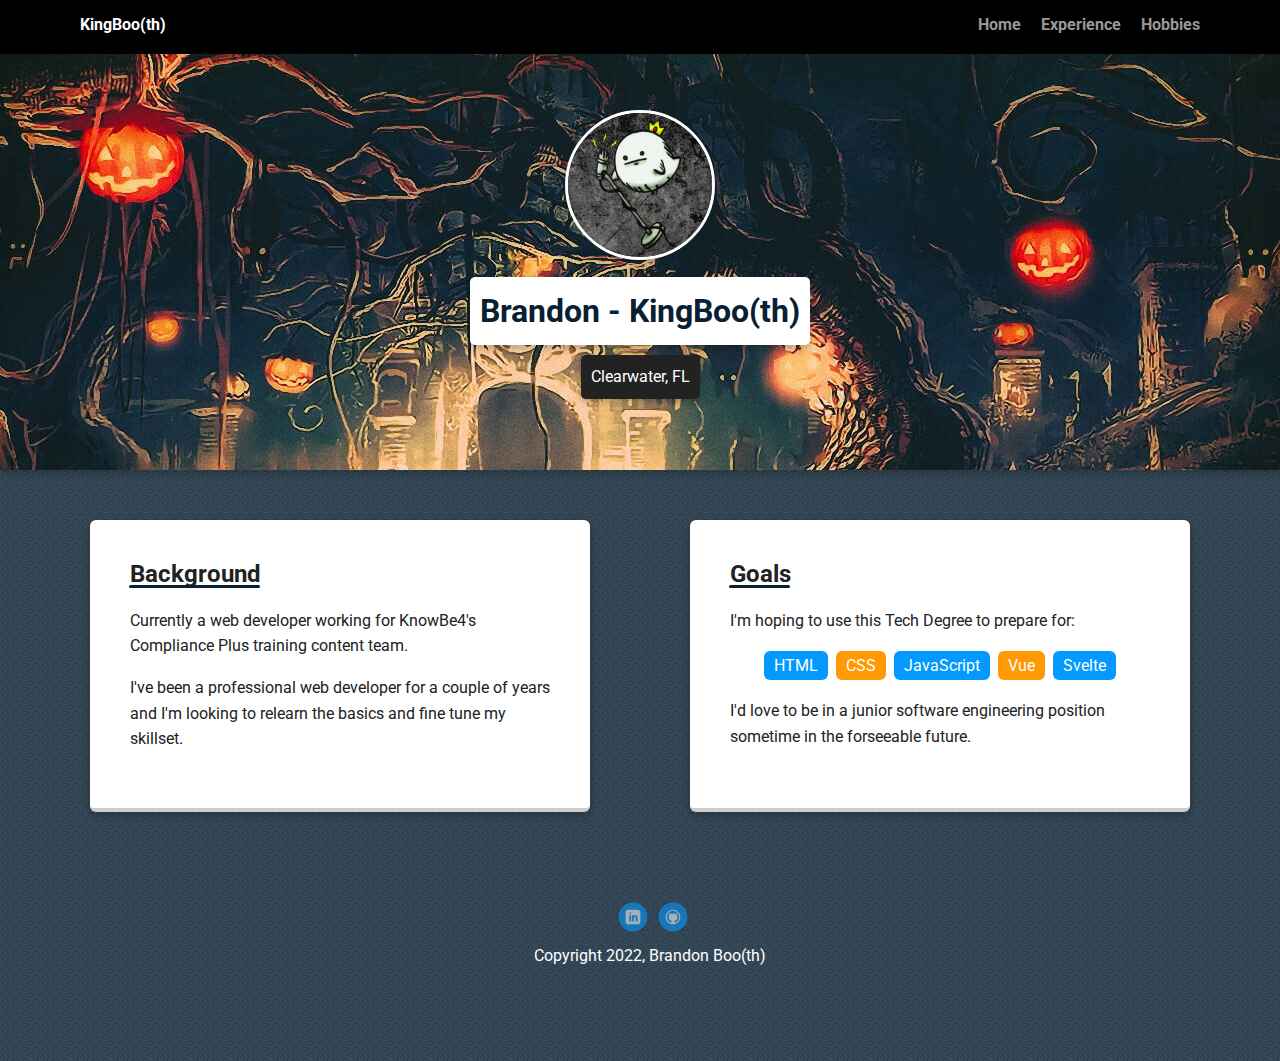
<file: index.html>
<!doctype html>
<html lang="en">
<head>
  <meta charset="utf-8">
  <title>KingBoo(th)'s Profile</title>
  <meta name="viewport" content="width=device-width, initial-scale=1.0">
  <link rel="stylesheet" href="styles.css">
  <link href="https://fonts.googleapis.com/css?family=Muli%7CRoboto:400,300,500,700,900" rel="stylesheet"></head>
  <body>

    <nav class="main-nav">
        <ul class="nav">
          <li class="name">KingBoo(th)</li>
          <li><a href="index.html">Home</a></li>
          <li><a href="experience.html">Experience</a></li>
          <li><a href="hobbies.html">Hobbies</a></li>
        </ul>
    </nav>

    <header>
      <img src="images/kingboo.jpg" alt="Image of myself, Brandon" class="profile-image">
      <h1 class="tag custom_name">Brandon - KingBoo(th)</h1>
      <p class="tag location">Clearwater, FL</p>
    </header>

    <main class="flex">
      <section class="card">
        <h2>
          <span>
            Background
          </span>
        </h2>
        <p>Currently a web developer working for KnowBe4's Compliance Plus training content team.</p>
        <p>I've been a professional web developer for a couple of years and I'm looking to relearn the basics and fine tune my skillset.</p>
      </section> 

      <section class="card">
        <h2>
          <span>
            Goals
          </span>
        </h2>
        <p>I'm hoping to use this Tech Degree to prepare for:</p>
        <ul class="skills">
          <li>HTML</li>
          <li>CSS</li>
          <li>JavaScript</li>
          <li>Vue</li>
          <li>Svelte</li>
        </ul>
        <p>I'd love to be in a junior software engineering position sometime in the forseeable future.</p>
      </section> 

    </main>
    <footer>
      <ul>
        <li><a href="www.linkedin.com/in/brandon-booth-784ab0252" class="social linkedin">LinkedIn</a></li>
        <li><a href="https://github.com/Beboothy" target="_blank" class="social github">Github</a></li>
      </ul>
      <p class="copyright">Copyright 2022, Brandon Boo(th)</p>
    </footer>
  </body>
  </html>
</file>
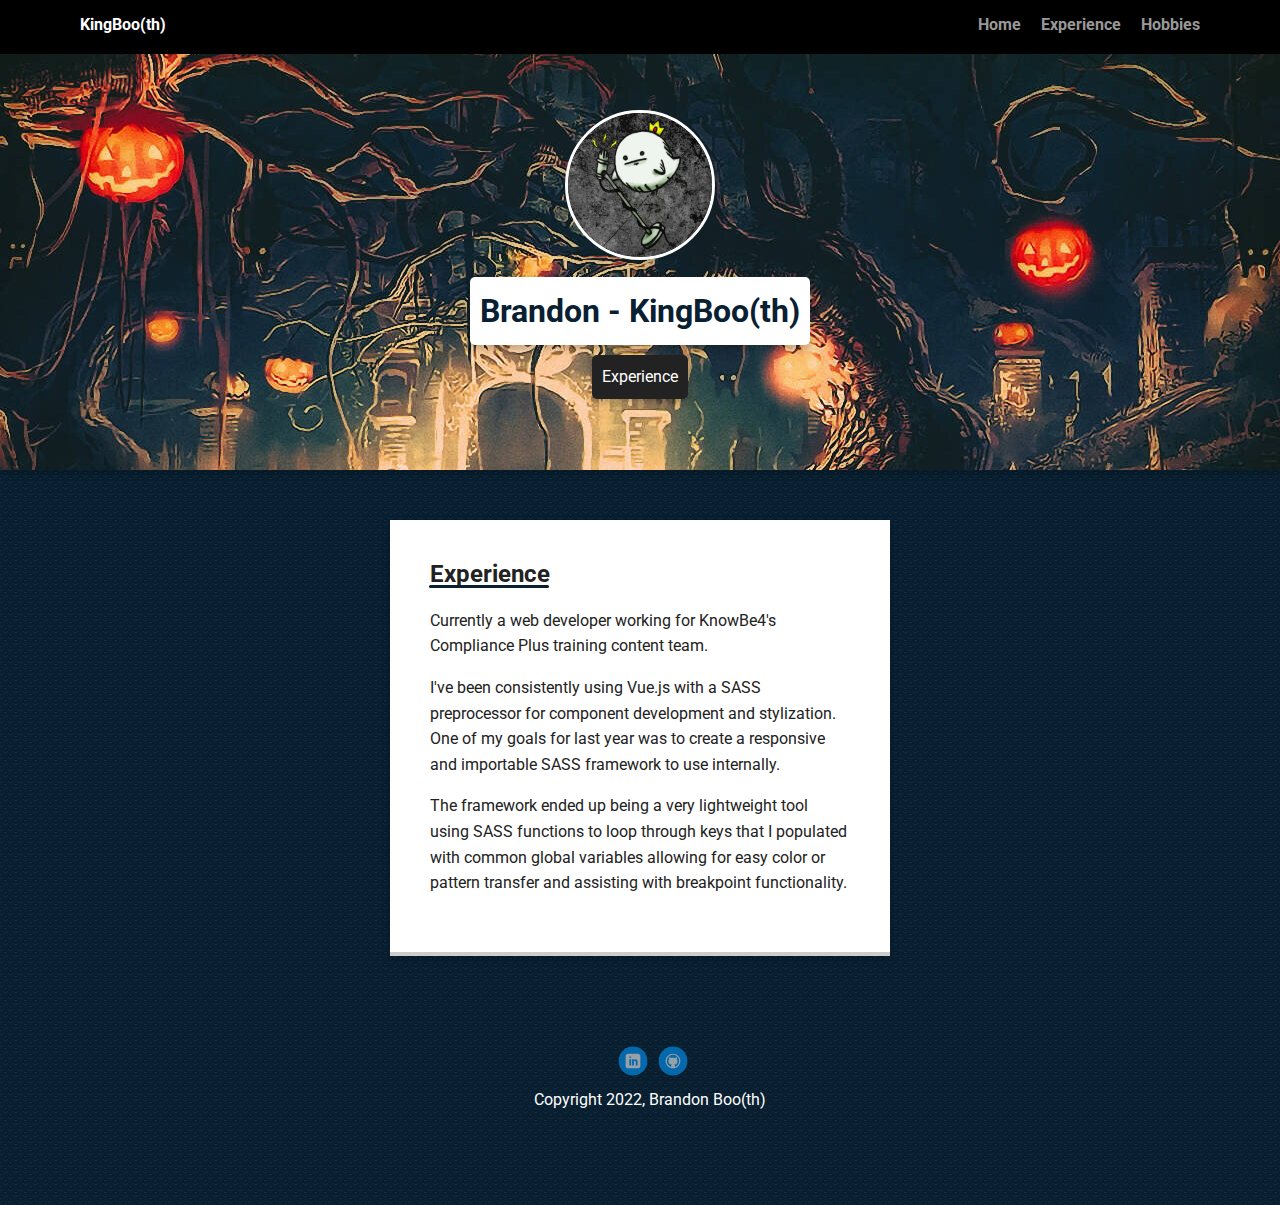
<file: experience.html>
<!doctype html>
<html lang="en">
<head>
  <meta charset="utf-8">
  <title>KingBoo(th)'s Experience</title>
  <meta name="viewport" content="width=device-width, initial-scale=1.0">
  <link rel="stylesheet" href="styles.css">
  <link href="https://fonts.googleapis.com/css?family=Muli%7CRoboto:400,300,500,700,900" rel="stylesheet"></head>
  <body id="ExperienceBody">

    <nav class="main-nav">
        <ul class="nav">
          <li class="name">KingBoo(th)</li>
          <li><a href="index.html">Home</a></li>
          <li><a href="experience.html">Experience</a></li>
          <li><a href="hobbies.html">Hobbies</a></li>
        </ul>
    </nav>

    <header>
      <img src="images/kingboo.jpg" alt="Image of myself, Brandon" class="profile-image">
      <h1 class="tag custom_name">Brandon - KingBoo(th)</h1>
      <p class="tag location">Experience</p>
    </header>

    <main class="flex">
      <section class="card">
        <h2>
          <span>
            Experience
          </span>
        </h2>
        <p>Currently a web developer working for KnowBe4's Compliance Plus training content team.</p>
        <p>I've been consistently using Vue.js with a SASS preprocessor for component development and stylization. One of my goals for last year was to create a responsive and importable SASS framework to use internally.</p>
        <p>The framework ended up being a very lightweight tool using SASS functions to loop through keys that I populated with common global variables allowing for easy color or pattern transfer and assisting with breakpoint functionality.</p>
      </section>  

    </main>
    <footer>
      <ul>
        <li><a href="www.linkedin.com/in/brandon-booth-784ab0252" target="_blank" class="social linkedin">LinkedIn</a></li>
        <li><a href="https://github.com/Beboothy" target="_blank" class="social github">Github</a></li>
      </ul>
      <p class="copyright">Copyright 2022, Brandon Boo(th)</p>
    </footer>
  </body>
  </html>
</file>
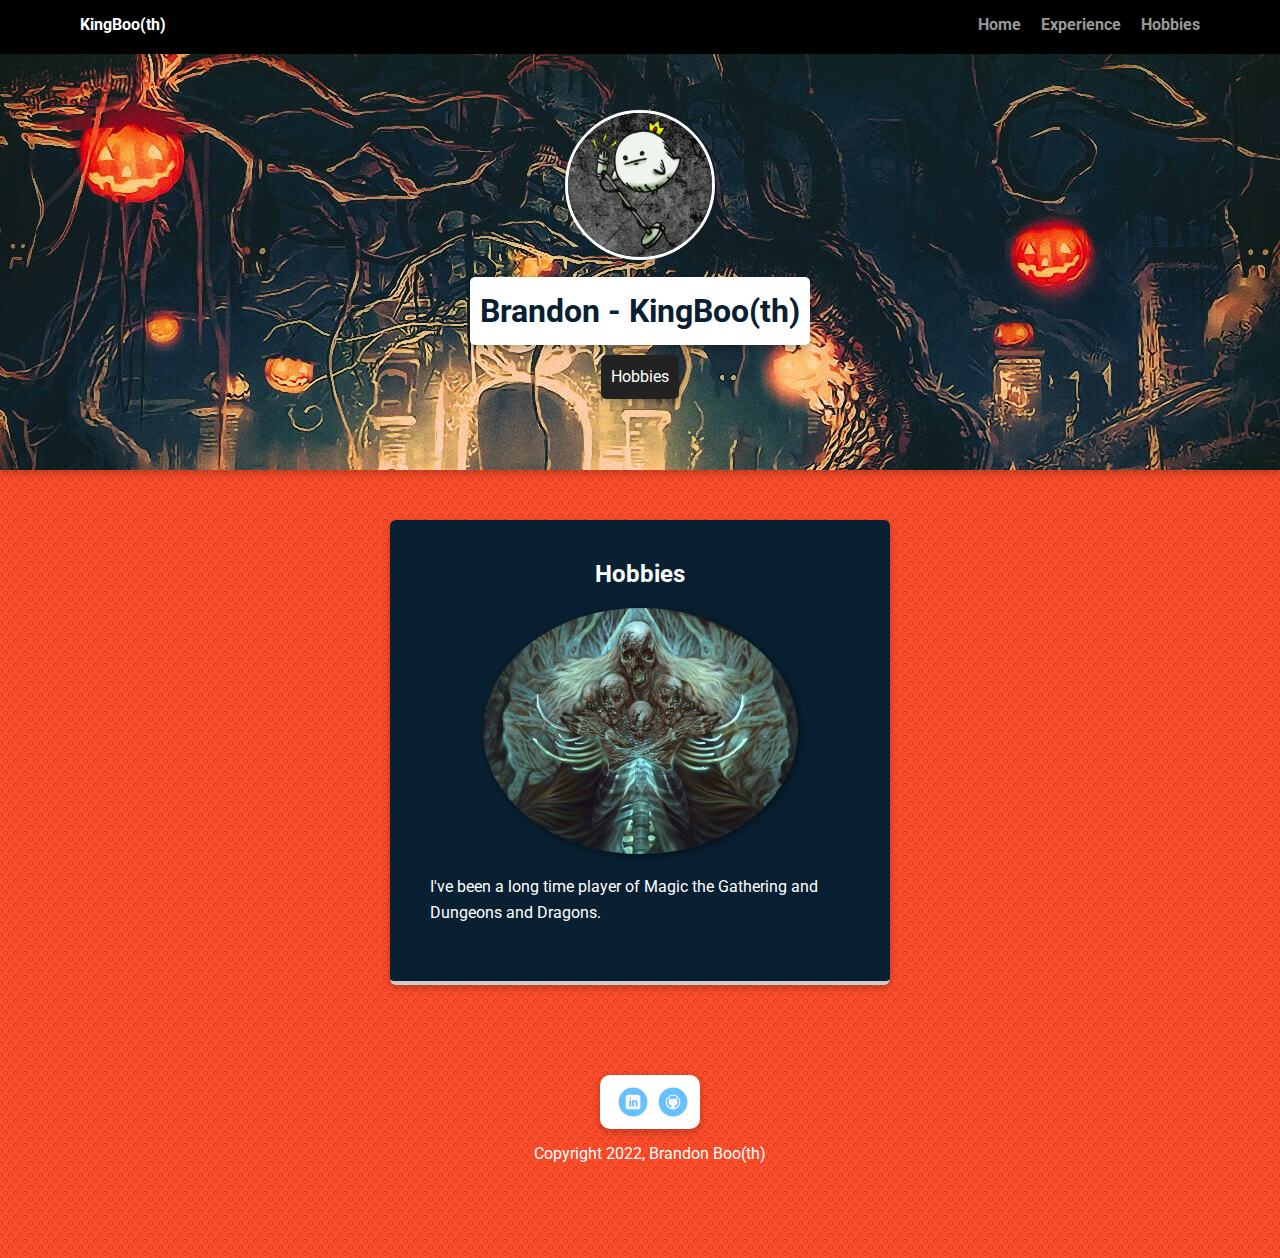
<file: hobbies.html>
<!doctype html>
<html lang="en">
<head>
  <meta charset="utf-8">
  <title>KingBoo(th)'s Experience</title>
  <meta name="viewport" content="width=device-width, initial-scale=1.0">
  <link rel="stylesheet" href="styles.css">
  <link href="https://fonts.googleapis.com/css?family=Muli%7CRoboto:400,300,500,700,900" rel="stylesheet"></head>
  <body id="HobbiesBody">

    <nav class="main-nav">
        <ul class="nav">
          <li class="name">KingBoo(th)</li>
          <li><a href="index.html">Home</a></li>
          <li><a href="experience.html">Experience</a></li>
          <li><a href="hobbies.html">Hobbies</a></li>
        </ul>
    </nav>

    <header>
      <img src="images/kingboo.jpg" alt="Image of myself, Brandon" class="profile-image">
      <h1 class="tag custom_name">Brandon - KingBoo(th)</h1>
      <p class="tag location">Hobbies</p>
    </header>

    <main class="flex">
      <section class="card hobbies">
        <h2 id="Hobby1">
          <span>
            Hobbies
          </span>
        </h2>
        <div class="img_trap">
            <img src="images/hobbies/myrkul.jpg" alt="Myrkul, Lord of Bones">
        </div>
        <p>I've been a long time player of Magic the Gathering and Dungeons and Dragons.</p>
        
      </section>  

    </main>
    <footer>
        <ul class="hobby_footer">
          <li><a href="www.linkedin.com/in/brandon-booth-784ab0252" class="social linkedin">LinkedIn</a></li>
          <li><a href="https://github.com/Beboothy" target="_blank" class="social github">Github</a></li>
        </ul>
        <p class="copyright">Copyright 2022, Brandon Boo(th)</p>
    </footer>
  </body>
  </html>
</file>
<file: styles.css>
/* Global Layout Set-up */
* { 
  box-sizing: border-box;
}

:root {
  --main: #082032;
  --secondary: #2C394B;
  --tertiary: #334756;
  --accent: #FF4C29;
  --accentRGB: 255, 76, 41;
}
  
body {
  margin: 0;
  padding: 0;
  text-align: center;
  font-family: 'Roboto', sans-serif;
  color: #222;
  background-color: var(--tertiary);
  background-image: url('./background/dark-circles.png');
}

h2 span {
  position: relative;
}

h2 span::before {
  content: '';
  position: absolute;
  bottom: 0;
  left: -1%;
  width: 100%;
  height: 3px;
  border-radius: 1rem;
  
  background-color: var(--main);
} 

/* Link Styles */

a {
  text-decoration: none;
  color: #999;
}
a:hover {
  color: #6633ff;
}

/* Section Styles */

.main-nav {
  width: 100%;
  background: black;
  min-height: 30px;
  padding: 10px;
  position: fixed;
  text-align: center;
}
.nav {
  display: flex;
  justify-content: space-around;
  font-weight: 700;
  list-style-type: none;
  margin: 0 auto;
  padding: 0;
}

.nav .name {
    display: block;
    margin-right: auto;
    color: white;
}
.nav li {
  padding: 5px 10px 10px 10px;
}
.nav a {
  transition: all .5s;
}
.nav a:hover {
  color: var(--accent);
}

header,
.tag,
.card,
.hobby_footer {
  box-shadow: rgba(0, 0, 0, 0.24) 0px 3px 8px;
}

header {
  text-align: center;
  background: url('background/graveyard_compressed.jpg') no-repeat top center ;
  background-size: cover;
  overflow: hidden;
  padding-top: 60px;
}
header {
  line-height: 1.5;
}
header .profile-image {
  margin-top: 50px;
  width: 150px;
  height: 150px;
  border-radius: 50%;
  border: 3px solid white;
  transition: all .5s;
}

header .profile-image:hover {
  animation: accentBubble 1.5s infinite; 
}

.tag {
  padding: 10px;
  border-radius: 5px;
  display: table;
  margin: 10px auto;
} 

.custom_name {
  color: var(--main);
  background-color: white;
}

.location {
  background-color: #222;
  color: white;
}
.card {
  margin: 30px;
  padding: 20px 40px 40px;
  max-width: 500px;
  text-align: left;
  background: #fff;
  border-bottom: 4px solid #ccc;
  border-radius: 6px;
  transition: all .5s;
}
.card:hover {
  border-color: var(--accent);
}

ul.skills {
  padding: 0;
  text-align: center;
}

.skills li {
  border-radius: 6px;
  display: inline-block;
  background: #ff9904;
  color: white;
  padding: 5px 10px;
  margin: 2px;
}

.skills li:nth-child(odd) {
  background: #0399ff;
}

footer {
  width: 100%;
  min-height: 30px;
  padding: 20px 0 40px 20px;
}

footer .copyright {
  top: -8px;
  font-size: .75em;
  color: white;
}

footer ul {
  list-style-type: none;
  margin: 0;
  padding: 0;
}

footer ul li {
  display: inline-block;
}

a.social {
  display: inline-block;
  text-indent: -9999px;
  margin-left: 5px;
  width: 30px;
  height: 30px;
  background-size: 30px 30px;
  opacity: .6;
  transition: all .5s;
}
a.twitter {
  background-image: url(images/twitter.svg);
}
a.linkedin {
  background-image: url(images/linkedin.svg);
}
a.github {
  background-image: url(images/github.svg);
}
a.social:hover {
  opacity: 1;
}
.clearfix {
  clear: both;
}

/* Styles for Experience Page That Need Selector Priority */
#ExperienceBody {
  background-color: var(--main);
}

#ExperienceBody .card {
  border-radius: 0;
}

/* Styles for Hobbies Page That Need Selector Priority */
#HobbiesBody {
  background-color: var(--accent);
}

.hobbies {
  background-color: var(--main);
}

.hobbies:hover {
  border-color: var(--tertiary);
}

#Hobby1,
.hobbies > p {
  color: white !important;
}

#Hobby1 {
  text-align: center;
}

.img_trap {
  width: 75%;
  margin-inline: auto;
}

.img_trap img {
  width: 100%;
  border-radius: 50%;
  filter: drop-shadow(2px 2px 5px rgb(0 0 0 / 0.5));
}

.hobby_footer {
  width: 100px;
  margin-inline: auto;
  padding: .75rem .5rem;
  border-radius: 10px;
  background-color: white; 
}


/* Styles for larger screens */
@media screen and (min-width: 720px) {
  
  .flex {
      display: -ms-flexbox;      /* TWEENER - IE 10 */
      display: flex; 
      max-width: 1200px;
      -ms-flex-pack: distribute;
      justify-content: space-around;
      margin: 0 auto;
  }

  header {
    min-height: 470px;
    background: url('background/graveyard_compressed.jpg') no-repeat center center ;
  }

  .nav {
    max-width: 1200px;
    padding: 0 30px;
  }


  main {
    padding-top: 20px;
  }

  main p {
    line-height: 1.6em;
  }

  footer {
    font-size: 1.3em;
    max-width: 1200px;
    margin: 40px auto;
  }

}


@keyframes accentBubble {
  0% {
    transform: scale(0.97);
    box-shadow: 0 0 0 0 rgba(var(--accentRGB), 0.7);
  }
  
  70% {
    transform: scale(1);
    box-shadow: 0 0 0 20px rgba(var(--accentRGB), 0);
  }
  
  100% {
    transform: scale(0.97);
    box-shadow: 0 0 0 0 rgba(var(--accentRGB), 0);
  }
}
</file>
